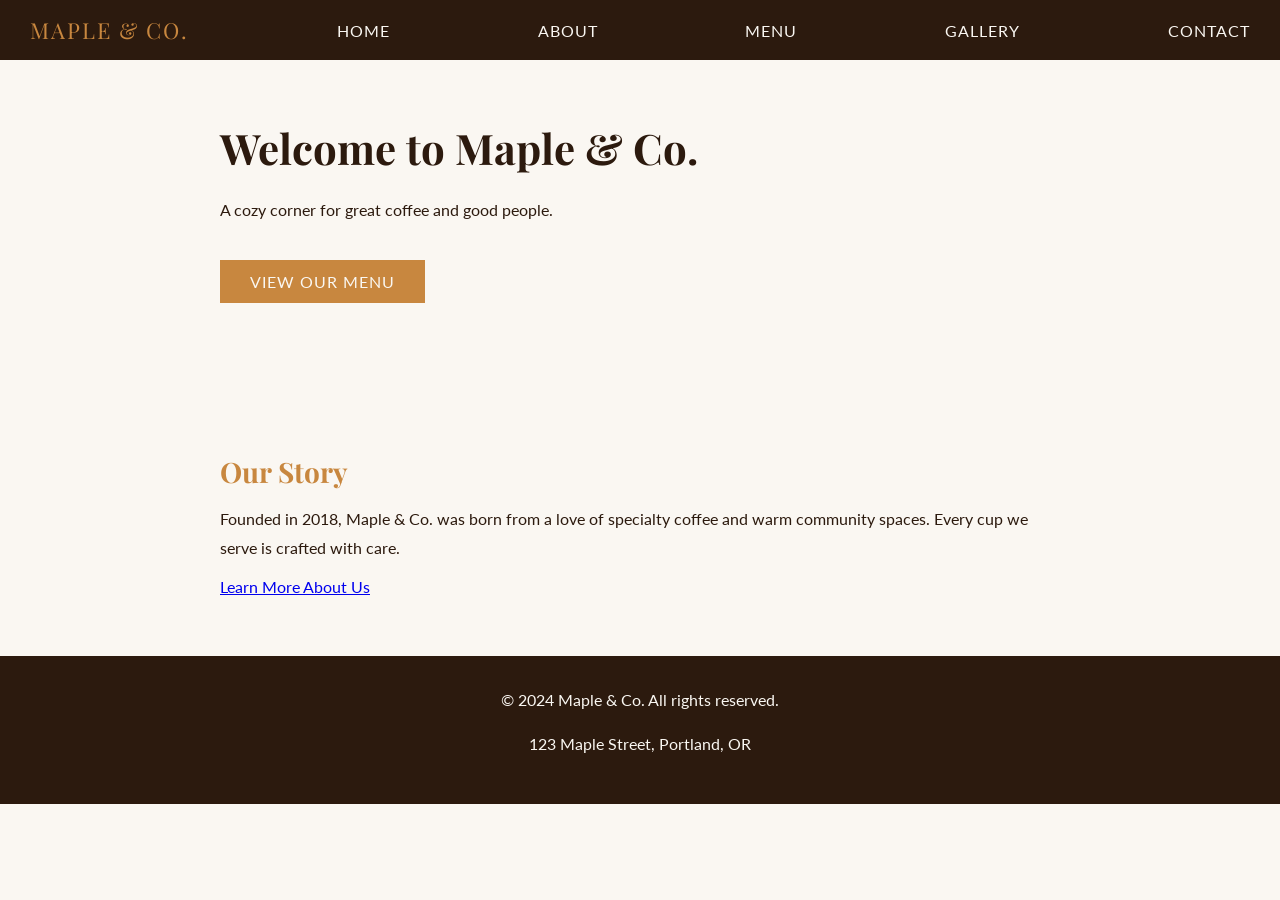
<file: index.html>
<!DOCTYPE html>
<html>


<head>
  <meta charset="UTF-8">
  <meta name="viewport" content="width=device-width, initial-scale=1">
<title>Maple & Co. - Coffee Shop</title>
<link rel="stylesheet" href="css/style.css">
</head>

<body>
    <nav>
   <a href="index.html" class="logo">Maple & Co.</a>
    <a href="index.html">Home</a>
    <a href="about.html">About</a>
    <a href="menu.html">Menu</a>
    <a href="gallery.html">Gallery</a>
    <a href="contact.html">Contact</a>
  </nav>
  <!-- HERO SECTION -->
  <section>
    <h1>Welcome to Maple & Co.</h1>
    <p>A cozy corner for great coffee and good people.</p>
   <a href="menu.html" class="button">View Our Menu</a>

  </section>
  <!-- ABOUT SNIPPET -->
  <section>
    <h2>Our Story</h2>
    <p>Founded in 2018, Maple & Co. was born from a 
    love of specialty coffee and warm community spaces. 
    Every cup we serve is crafted with care.</p>
    <a href="about.html">Learn More About Us</a>
  </section>

  <!-- FOOTER -->
  <footer>
    <p>© 2024 Maple & Co. All rights reserved.</p> 
    <p>123 Maple Street, Portland, OR</p>
  </footer>

</body>

</html>
</file>
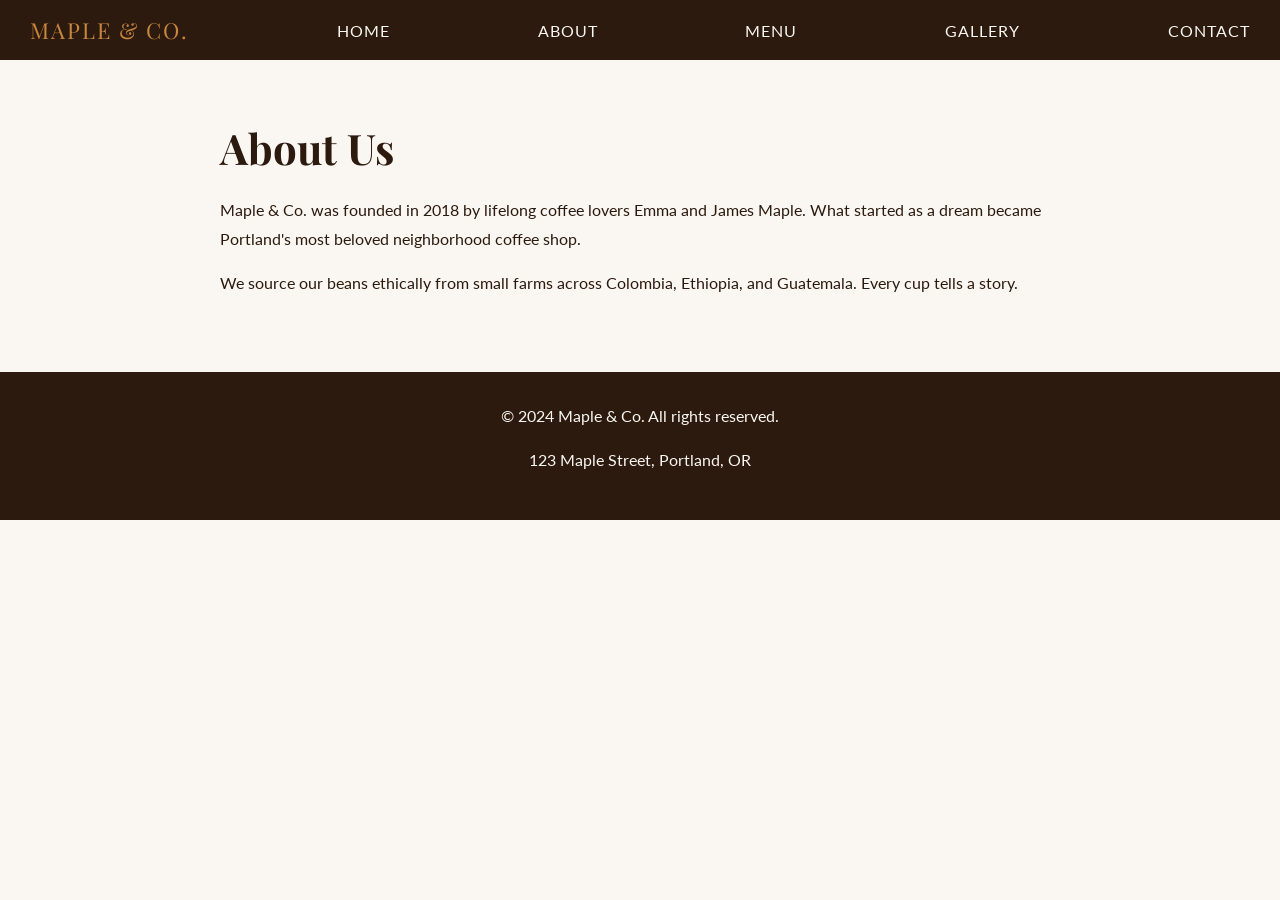
<file: about.html>
<!DOCTYPE html>
<html lang="en">

<head>
  <meta charset="UTF-8">
  <meta name="viewport" content="width=device-width, initial-scale=1.0">
  <title>Maple & Co. - About Us</title>
  <link rel="stylesheet" href="css/style.css">
</head>

<body>

  <!-- NAVIGATION -->
  <nav>
    <a href="index.html" class="logo">Maple & Co.</a>
    <a href="index.html">Home</a>
    <a href="about.html">About</a>
    <a href="menu.html">Menu</a>
    <a href="gallery.html">Gallery</a>
    <a href="contact.html">Contact</a>
  </nav>

  <!-- ABOUT CONTENT -->
  <section>
    <h1>About Us</h1>
    <p>Maple & Co. was founded in 2018 by lifelong 
    coffee lovers Emma and James Maple. What started 
    as a dream became Portland's most beloved 
    neighborhood coffee shop.</p>
    <p>We source our beans ethically from small farms 
    across Colombia, Ethiopia, and Guatemala. Every 
    cup tells a story.</p>
  </section>

  <!-- FOOTER -->
  <footer>
    <p>© 2024 Maple & Co. All rights reserved.</p>
    <p>123 Maple Street, Portland, OR</p>
  </footer>

</body>

</html>
</file>
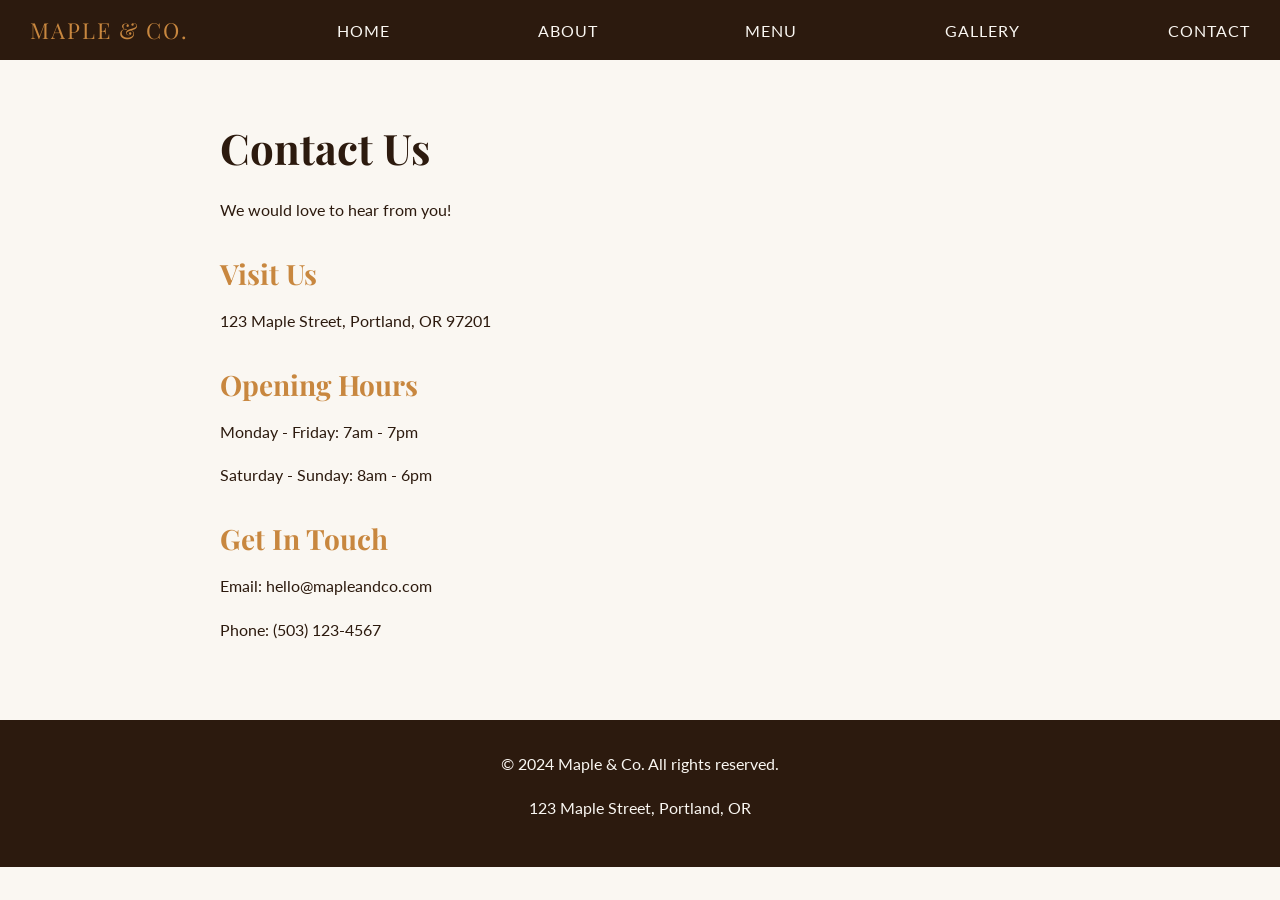
<file: contact.html>
<!DOCTYPE html>
<html lang="en">

<head>
  <meta charset="UTF-8">
  <meta name="viewport" content="width=device-width, initial-scale=1.0">
  <title>Maple & Co. - Contact</title>
  <link rel="stylesheet" href="css/style.css">
</head>

<body>

  <!-- NAVIGATION -->
  <nav>
    <a href="index.html" class="logo">Maple & Co.</a>
    <a href="index.html">Home</a>
    <a href="about.html">About</a>
    <a href="menu.html">Menu</a>
    <a href="gallery.html">Gallery</a>
    <a href="contact.html">Contact</a>
  </nav>

  <!-- CONTACT CONTENT -->
  <section>
    <h1>Contact Us</h1>
    <p>We would love to hear from you!</p>

    <h2>Visit Us</h2>
    <p>123 Maple Street, Portland, OR 97201</p>

    <h2>Opening Hours</h2>
    <p>Monday - Friday: 7am - 7pm</p>
    <p>Saturday - Sunday: 8am - 6pm</p>

    <h2>Get In Touch</h2>
    <p>Email: hello@mapleandco.com</p>
    <p>Phone: (503) 123-4567</p>

  </section>

  <!-- FOOTER -->
  <footer>
    <p>© 2024 Maple & Co. All rights reserved.</p>
    <p>123 Maple Street, Portland, OR</p>
  </footer>

</body>

</html>
</file>
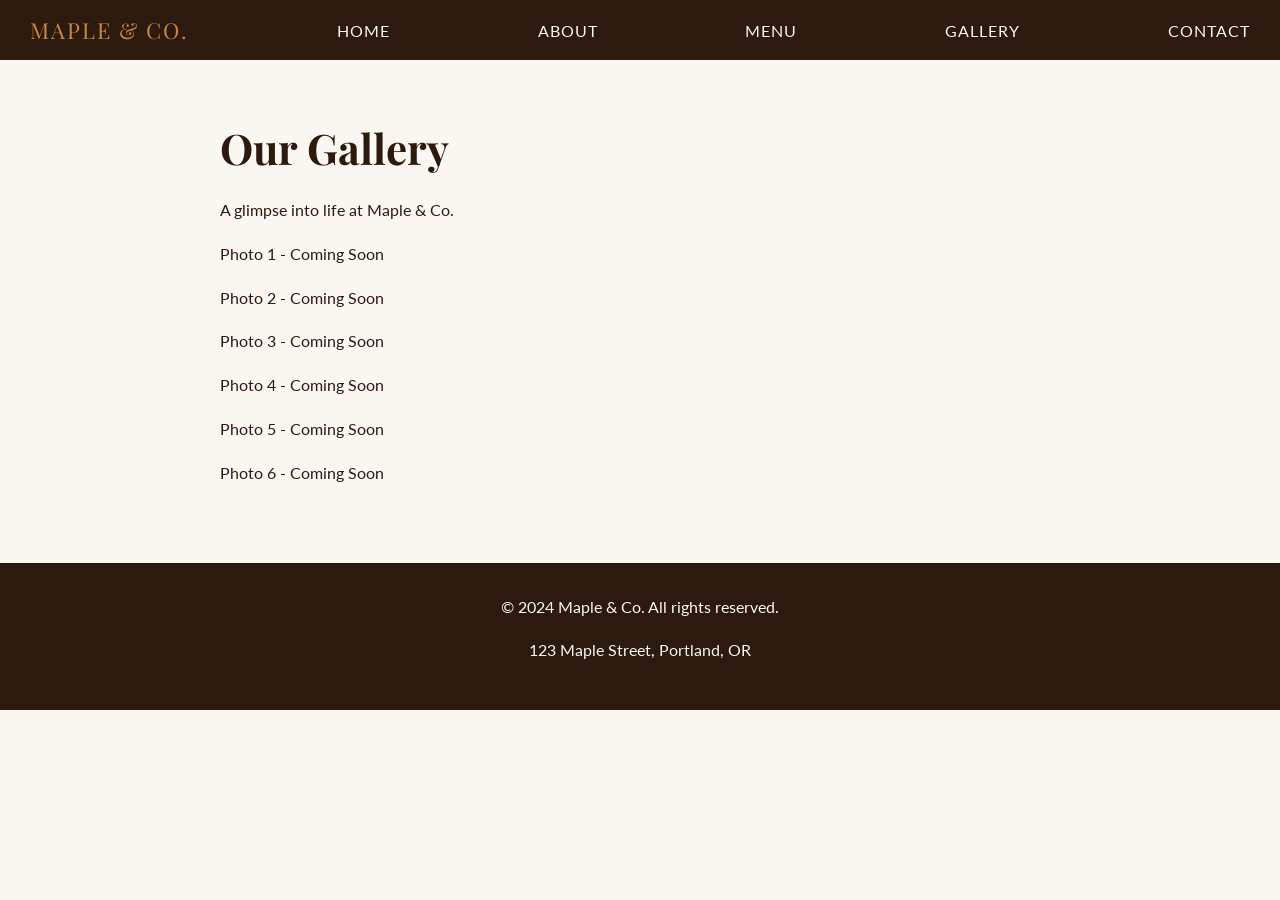
<file: gallery.html>
<!DOCTYPE html>
<html lang="en">

<head>
  <meta charset="UTF-8">
  <meta name="viewport" content="width=device-width, initial-scale=1.0">
  <title>Maple & Co. - Gallery</title>
  <link rel="stylesheet" href="css/style.css">
</head>

<body>

  <!-- NAVIGATION -->
  <nav>
    <a href="index.html" class="logo">Maple & Co.</a>
    <a href="index.html">Home</a>
    <a href="about.html">About</a>
    <a href="menu.html">Menu</a>
    <a href="gallery.html">Gallery</a>
    <a href="contact.html">Contact</a>
  </nav>

  <!-- GALLERY CONTENT -->
  <section>
    <h1>Our Gallery</h1>
    <p>A glimpse into life at Maple & Co.</p>

    <p>Photo 1 - Coming Soon</p>
    <p>Photo 2 - Coming Soon</p>
    <p>Photo 3 - Coming Soon</p>
    <p>Photo 4 - Coming Soon</p>
    <p>Photo 5 - Coming Soon</p>
    <p>Photo 6 - Coming Soon</p>

  </section>

  <!-- FOOTER -->
  <footer>
    <p>© 2024 Maple & Co. All rights reserved.</p>
    <p>123 Maple Street, Portland, OR</p>
  </footer>

</body>

</html>
</file>
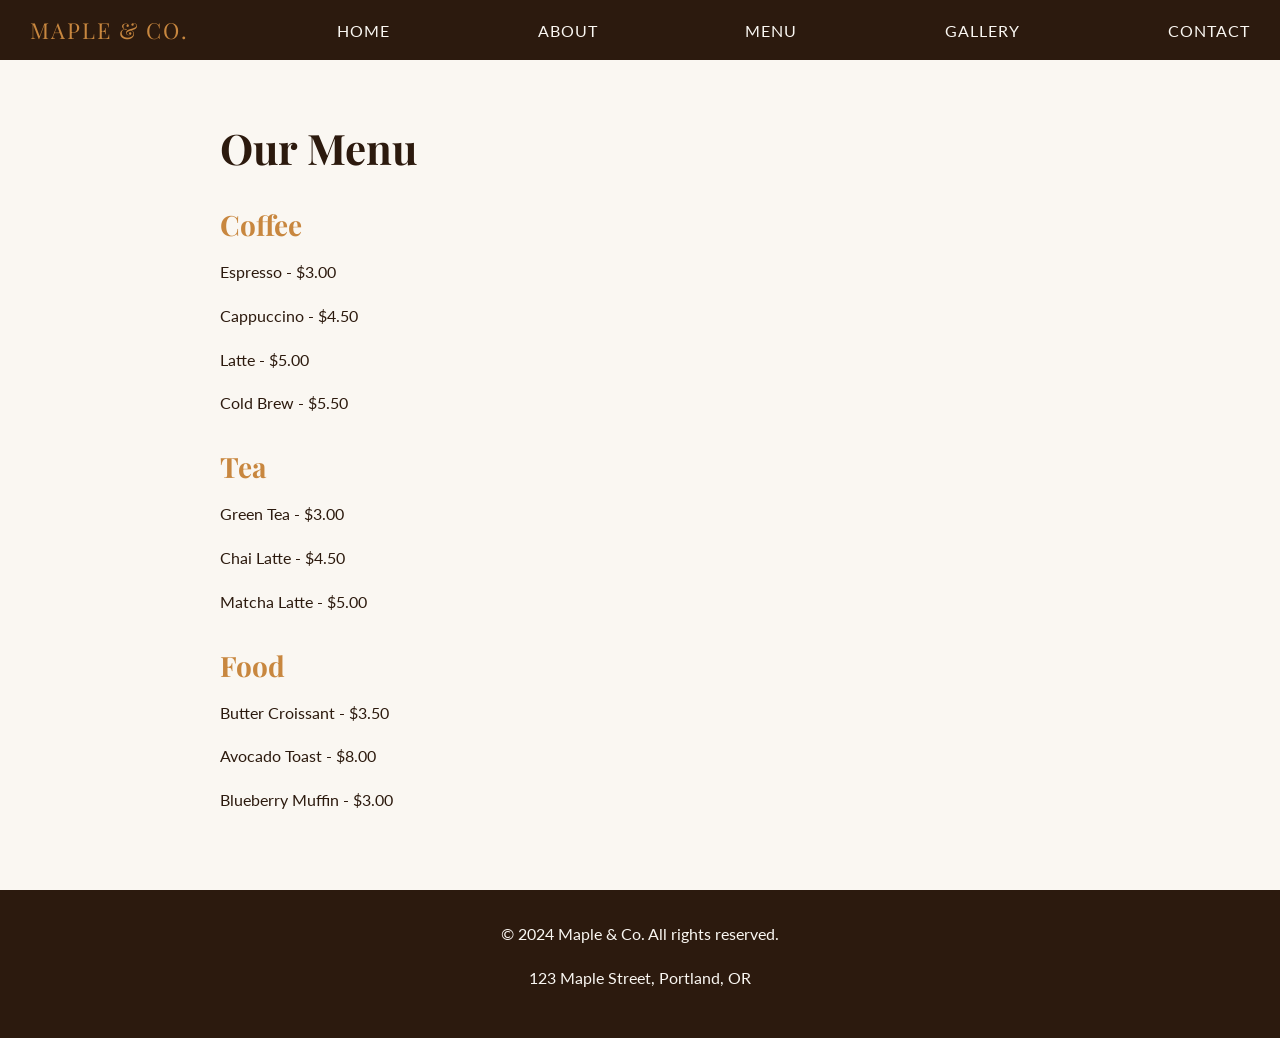
<file: menu.html>
<!DOCTYPE html>
<html lang="en">

<head>
  <meta charset="UTF-8">
  <meta name="viewport" content="width=device-width, initial-scale=1.0">
  <title>Maple & Co. - Menu</title>
  <link rel="stylesheet" href="css/style.css">
</head>


<body>

  <!-- NAVIGATION -->
  <nav>
    <a href="index.html" class="logo">Maple & Co.</a>
    <a href="index.html">Home</a>
    <a href="about.html">About</a>
    <a href="menu.html">Menu</a>
    <a href="gallery.html">Gallery</a>
    <a href="contact.html">Contact</a>
  </nav>

  <!-- MENU CONTENT -->
  <section>
    <h1>Our Menu</h1>

    <h2>Coffee</h2>
    <p>Espresso - $3.00</p>
    <p>Cappuccino - $4.50</p>
    <p>Latte - $5.00</p>
    <p>Cold Brew - $5.50</p>

    <h2>Tea</h2>
    <p>Green Tea - $3.00</p>
    <p>Chai Latte - $4.50</p>
    <p>Matcha Latte - $5.00</p>

    <h2>Food</h2>
    <p>Butter Croissant - $3.50</p>
    <p>Avocado Toast - $8.00</p>
    <p>Blueberry Muffin - $3.00</p>

  </section>

  <!-- FOOTER -->
  <footer>
    <p>© 2024 Maple & Co. All rights reserved.</p>
    <p>123 Maple Street, Portland, OR</p>
  </footer>

</body>

</html>
</file>
<file: css/style.css>
/* GOOGLE FONTS */
@import url('https://fonts.googleapis.com/css2?family=Playfair+Display:wght@400;700&family=Lato:wght@300;400;700&display=swap');

/* GLOBAL STYLES */
* {
  margin: 0;
  padding: 0;
  box-sizing: border-box;
}

body {
  font-family: 'Lato', sans-serif;
  background-color: #FAF7F2;
  color: #2C1A0E;
}

h1, h2, h3 {
  font-family: 'Playfair Display', serif;
  color: #2C1A0E;
}
/* NAVIGATION */
nav {
  background-color: #2C1A0E;
  padding: 15px 30px;
  display: flex;
  justify-content: space-between;
  align-items: center;
  flex-wrap: wrap;
  gap: 15px;
}


nav a {
  color: #FAF7F2;
  text-decoration: none;
  font-family: 'Lato', sans-serif;
  font-size: 16px;
  letter-spacing: 1px;
  text-transform: uppercase;
}

nav a:hover {
  color: #C8873F;
}
/* SECTIONS */
section {
  padding: 60px 30px;
  max-width: 900px;
  margin: 0 auto;
}

/* FOOTER */
footer {
  background-color: #2C1A0E;
  color: #FAF7F2;
  text-align: center;
  padding: 30px;
}

/* HEADINGS */
h1 {
  font-size: 42px;
  margin-bottom: 20px;
}

h2 {
  font-size: 28px;
  margin-bottom: 15px;
  margin-top: 30px;
  color: #C8873F;
}

p {
  line-height: 1.8;
  margin-bottom: 15px;
}
/* BUTTONS */
a.button {
  display: inline-block;
  background-color: #C8873F;
  color: #FAF7F2;
  padding: 12px 30px;
  text-decoration: none;
  font-family: 'Lato', sans-serif;
  font-size: 16px;
  letter-spacing: 1px;
  text-transform: uppercase;
  margin-top: 20px;
}

a.button:hover {
  background-color: #2C1A0E;
}
/* LOGO */
nav .logo {
  font-family: 'Playfair Display', serif;
  font-size: 22px;
  color: #C8873F;
  text-decoration: none;
  letter-spacing: 2px;
}
</file>
